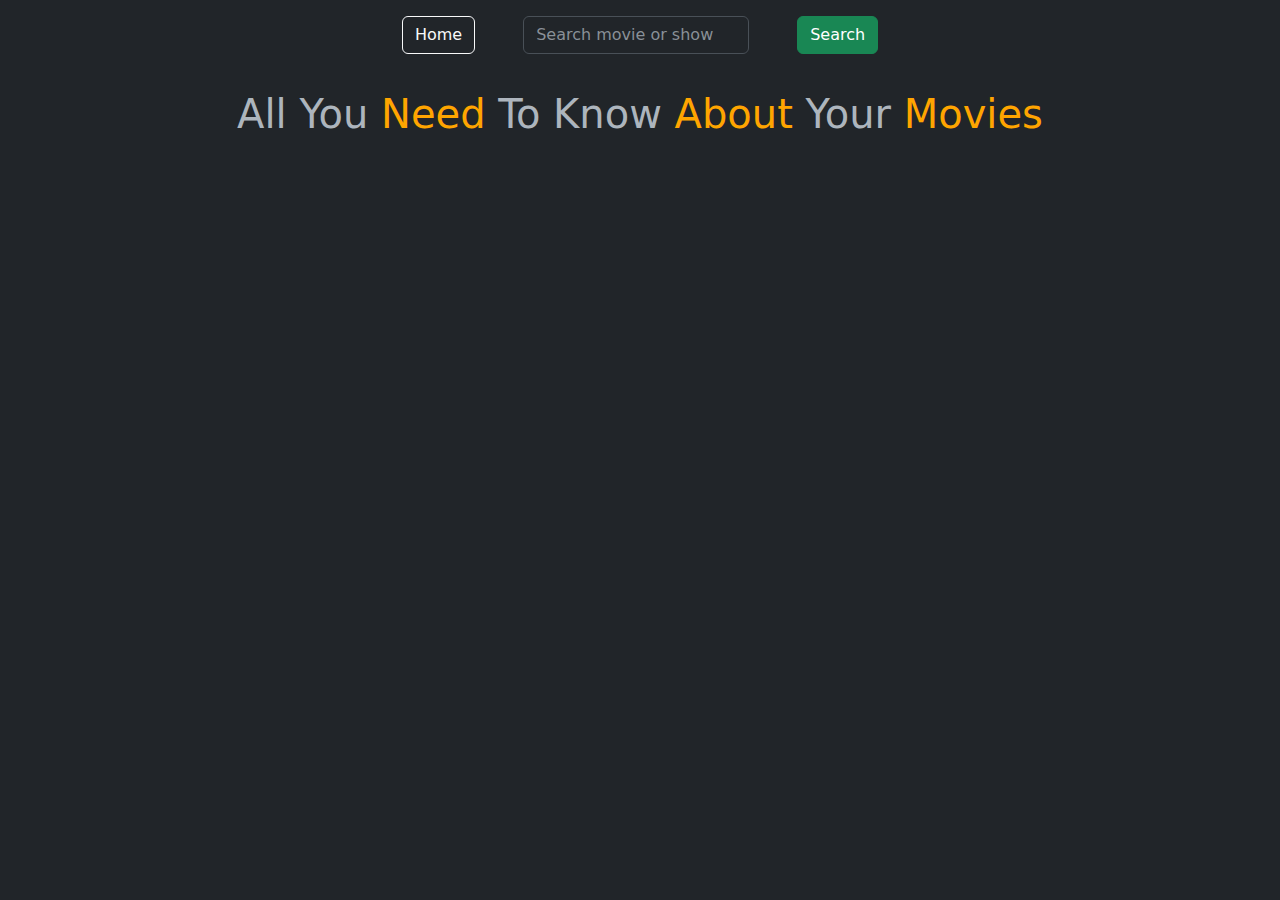
<file: index.html>
<!DOCTYPE html>
<html lang="en" data-bs-theme="dark">
  <head>
    <meta charset="UTF-8" />
    <meta name="viewport" content="width=device-width, initial-scale=1.0" />
    <link rel="stylesheet" href="./public/css/bootstrap.css" />
    <link rel="stylesheet" href="./public/css/snackbar.min.css" />
    <link rel="stylesheet" href="./public/css/home.css" />
    <link
      rel="shortcut icon"
      href="./public/imgs/fav.webp"
      type="image/x-icon"
    />
    <link
      rel="stylesheet"
      href="https://cdn.jsdelivr.net/npm/bootstrap-icons@1.10.5/font/bootstrap-icons.css"
    />
    <title>MoviesHub</title>
  </head>

  <body>
    <!-- Navbar Open -->
    <div class="container d-flex justify-content-around p-2 flex-fill my-2">
      <form class="d-flex">
        <a class="btn btn-outline-light" href="">Home</a>
        <input class="form-control mx-5 type=" search" placeholder="Search movie or show" id="search" aria-label="Search">
        <a id="btnSearch" class="btn btn-success" type="submit">Search</a>
      </form>
    </div>
    <output class="container container d-flex justify-content-around p-2 flex-fill">
      <div class="container" id="output"></div>
    </output>
    <!-- Navbar Close -->
    <div class="container d-flex justify-content-around p-1 flex-fill">
      <h1>
        All You <span class="green">Need</span> To Know
        <span class="green">About</span> Your <span class="green">Movies</span>
      </h1>
    </div>
    <!-- card start -->
    <div class="container">
      <!-- MyLayout Starts here -->
      <!-- This is how i want the layout or content should be.. -->
      <div class="row">
        <div class="col moviesContainer body"></div>
      </div>
      <!-- MyLayout ends here -->
    </div>

    <script src="./public/js/snackbar.min.js"></script>
        <script src="./public/js/main.js"></script>
    <!-- <script src="./afresh.js"></script> -->
  </body>
</html>
</file>
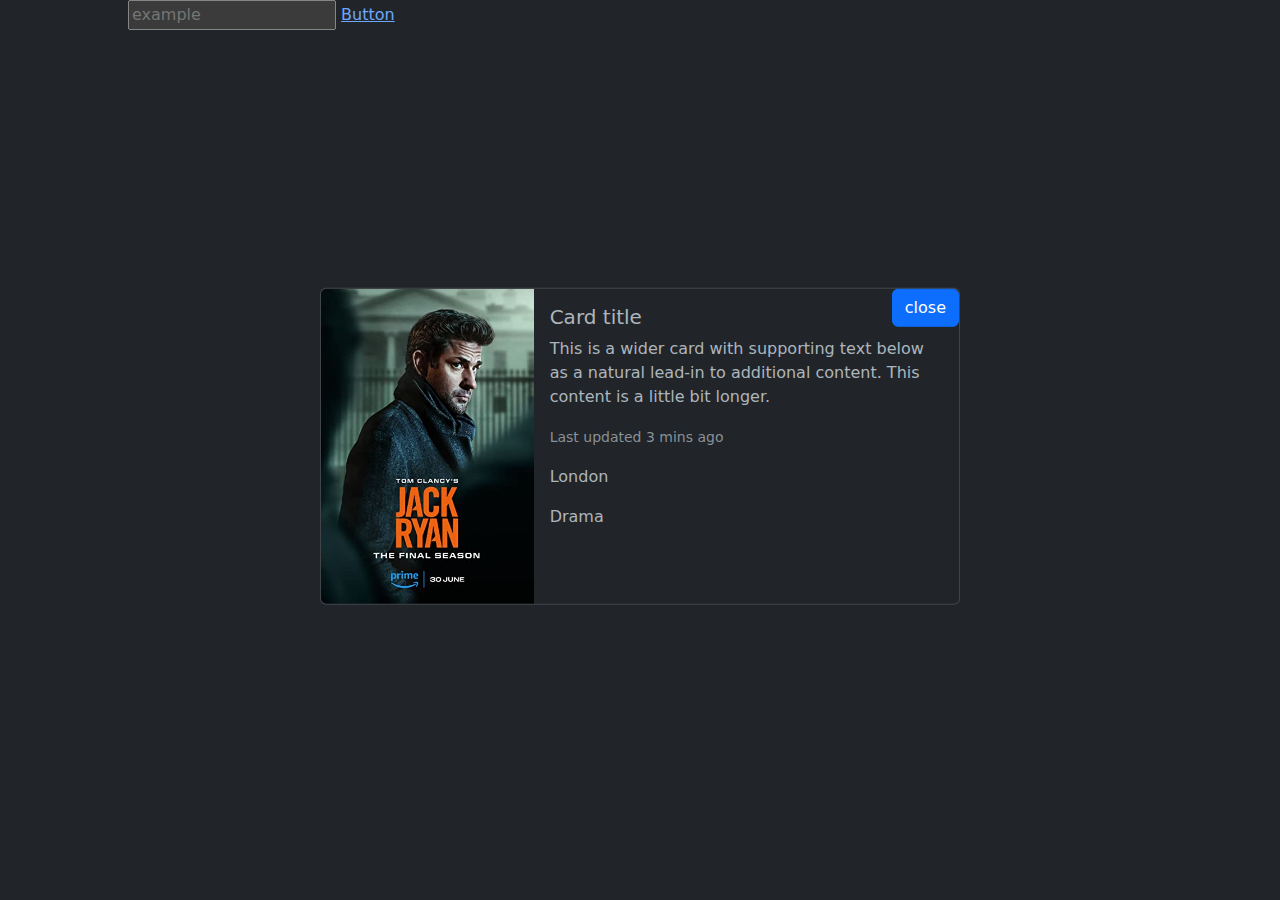
<file: test.html>
<!DOCTYPE html>
<html lang="en" data-bs-theme="dark">
  <head>
    <meta charset="UTF-8" />
    <meta name="viewport" content="width=device-width, initial-scale=1.0" />
    <title>Document</title>
    <link rel="stylesheet" href="./public/css/bootstrap.css" />
    <link rel="stylesheet" href="./public/css/home.css" />
  </head>
  <body>
    <div class="position-absolute top-50 start-50 translate-middle" id="formbox">
        <div class="card mb-2" style="max-width: 940px;">
          <a type="button" class="btn btn-primary position-absolute top-0 end-0" href="./test.html">close</a>

            <div class="row g-0">
              <div class="col-md-4">
                <img id="movie-poster" src="./public/imgs/Jack.jpg" class="img-fluid rounded-start" alt="...">
              </div>
              <div class="col-md-8">
                <div class="card-body">
                  <h5 class="card-title" id="movie-title">Card title</h5>
                  <p class="card-text" id="movie-plot">This is a wider card with supporting text below as a natural lead-in to additional content. This content is a little bit longer.</p>
                  <p class="card-text" id="movie-country"><small class="text-body-secondary">Last updated 3 mins ago</small></p>
                  <p class="card-text" id="movie-language">London</p>
                  <p class="card-text" id="movie-genre">Drama</p>
                </div>
              </div>
            </div>
          </div>
    </div>

    <input type="text" placeholder="example" id="search" />
    <a href="" id="btn_search">Button</a>
    <script>
      let btnSearch = document.querySelector('#btn_search');
      let search = document.querySelector('#search')
      btnSearch.addEventListener('click',function(){
        let value = search.value;
       console.log(value)
      })
    </script>
  </body>
</html>
</file>
<file: public/css/home.css>
.input-group {
    position: relative;
    display: flex;
    flex-wrap: wrap;
    align-items: stretch;
    width: 50%;
}
#search{
    display: inline-flex;
    margin-left: 10%;
}
.green{
    color: orange;
}
#stack{
    background-color: white;
  /* border: 2px solid red; */
  background-color: rgb(255, 255, 255);
  box-shadow: 0px 0px 5px #cecece;
  border-radius: 30px;
  width:50.5% ;
  height: 38vh;
  margin-left: 24.8%;
  position:relative;
  bottom:-20vh ;
  border: none;
}
/* div{
    display: inline;
    
} */
.justify-content-end {
    justify-content: flex-end !important;
  }

.fade-out-animation{
    opacity: 0;
    visibility:hidden !important;
}
</file>
<file: public/css/snackbar.min.css>
.snackbar-container {
  transition: all 0.5s ease;
  transition-property: top, right, bottom, left, opacity;
  font-family: Roboto, sans-serif;
  font-size: 14px;
  min-height: 14px;
  background-color: #070b0e;
  position: fixed;
  display: flex;
  justify-content: space-between;
  align-items: center;
  color: #fff;
  line-height: 22px;
  padding: 18px 24px;
  bottom: -100px;
  top: -100px;
  opacity: 0;
  z-index: 9999;
}
.snackbar-container .action {
  background: inherit;
  display: inline-block;
  border: none;
  font-size: inherit;
  text-transform: uppercase;
  color: #4caf50;
  margin: 0 0 0 24px;
  padding: 0;
  min-width: min-content;
  cursor: pointer;
}
@media (min-width: 640px) {
  .snackbar-container {
    min-width: 288px;
    max-width: 568px;
    display: inline-flex;
    border-radius: 2px;
    margin: 24px;
  }
}
@media (max-width: 640px) {
  .snackbar-container {
    left: 0;
    right: 0;
    width: 100%;
  }
}
.snackbar-pos.bottom-center {
  top: auto !important;
  bottom: 0;
  left: 50%;
  transform: translate(-50%, 0);
}
.snackbar-pos.bottom-left {
  top: auto !important;
  bottom: 0;
  left: 0;
}
.snackbar-pos.bottom-right {
  top: auto !important;
  bottom: 0;
  right: 0;
}
.snackbar-pos.top-left {
  bottom: auto !important;
  top: 0;
  left: 0;
}
.snackbar-pos.top-center {
  bottom: auto !important;
  top: 0;
  left: 50%;
  transform: translate(-50%, 0);
}
.snackbar-pos.top-right {
  bottom: auto !important;
  top: 0;
  right: 0;
}
@media (max-width: 640px) {
  .snackbar-pos.bottom-center,
  .snackbar-pos.top-center {
    left: 0;
    transform: none;
  }
}
</file>
